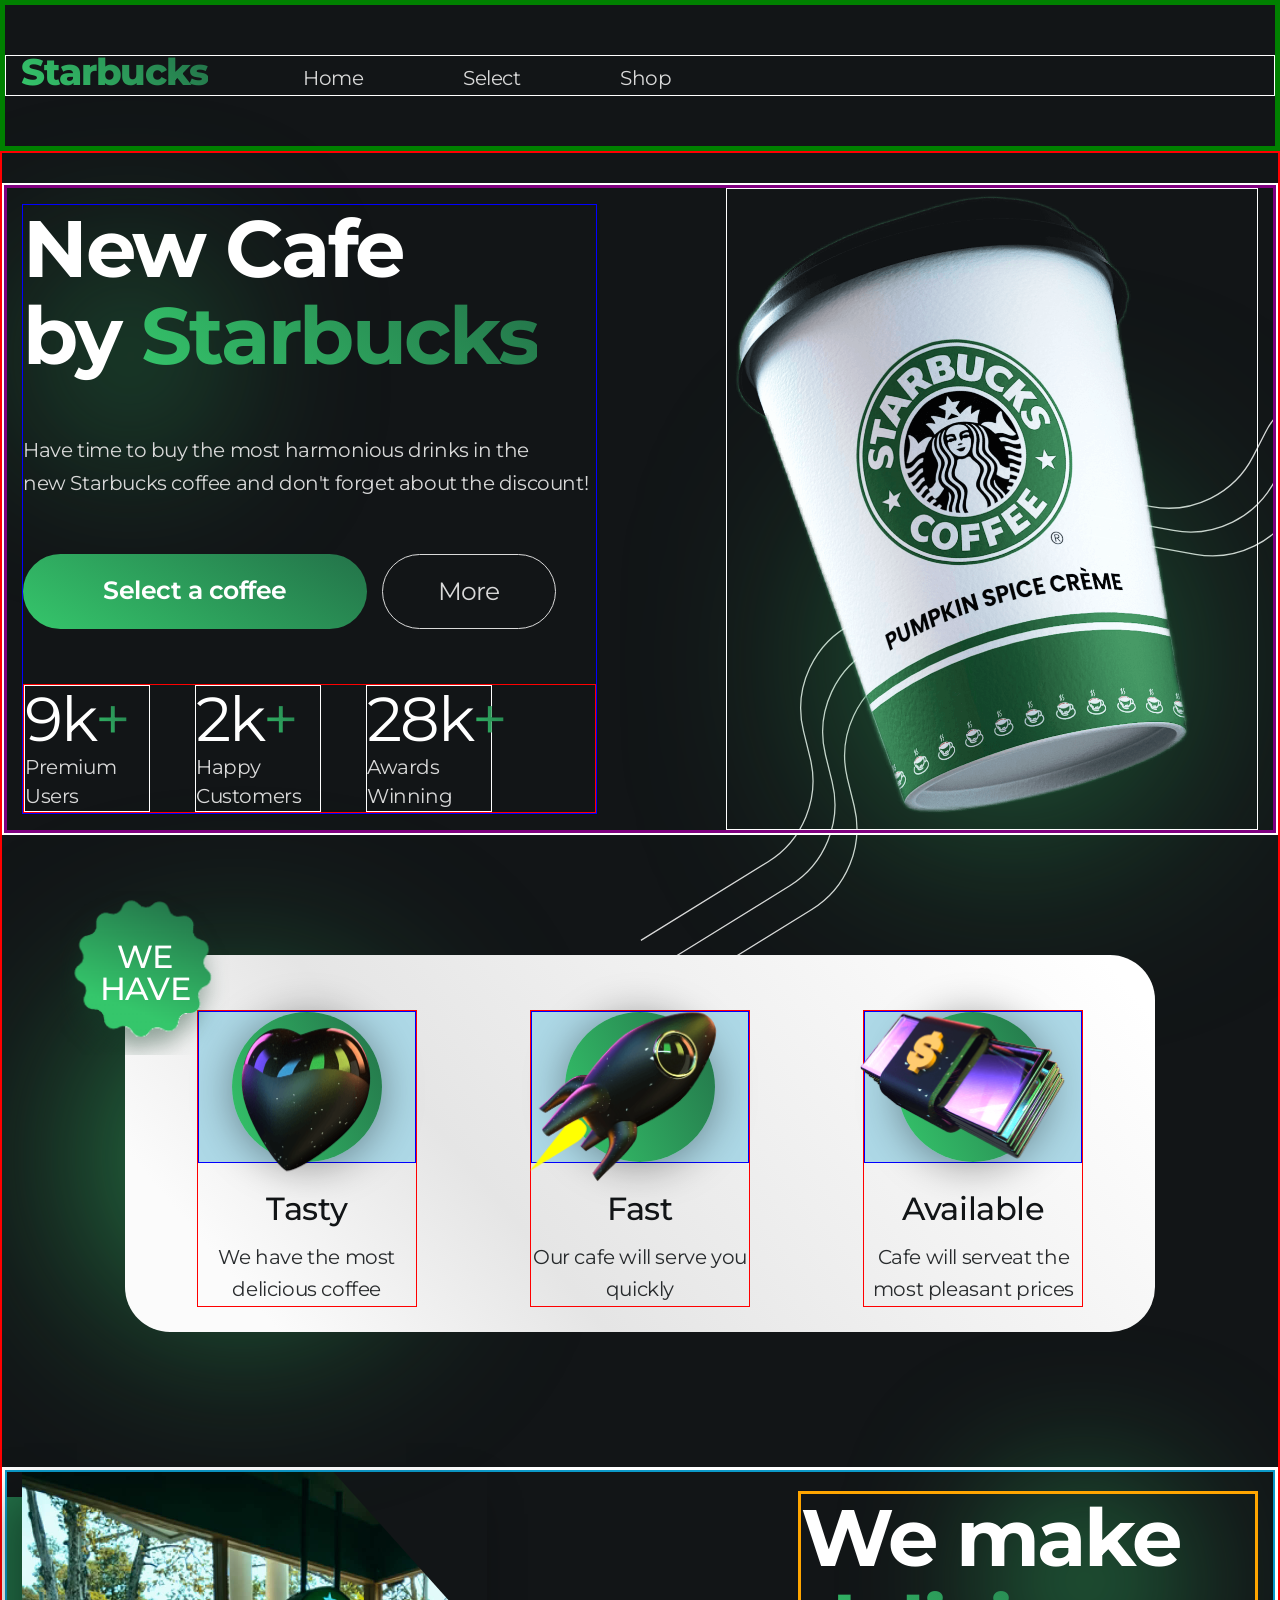
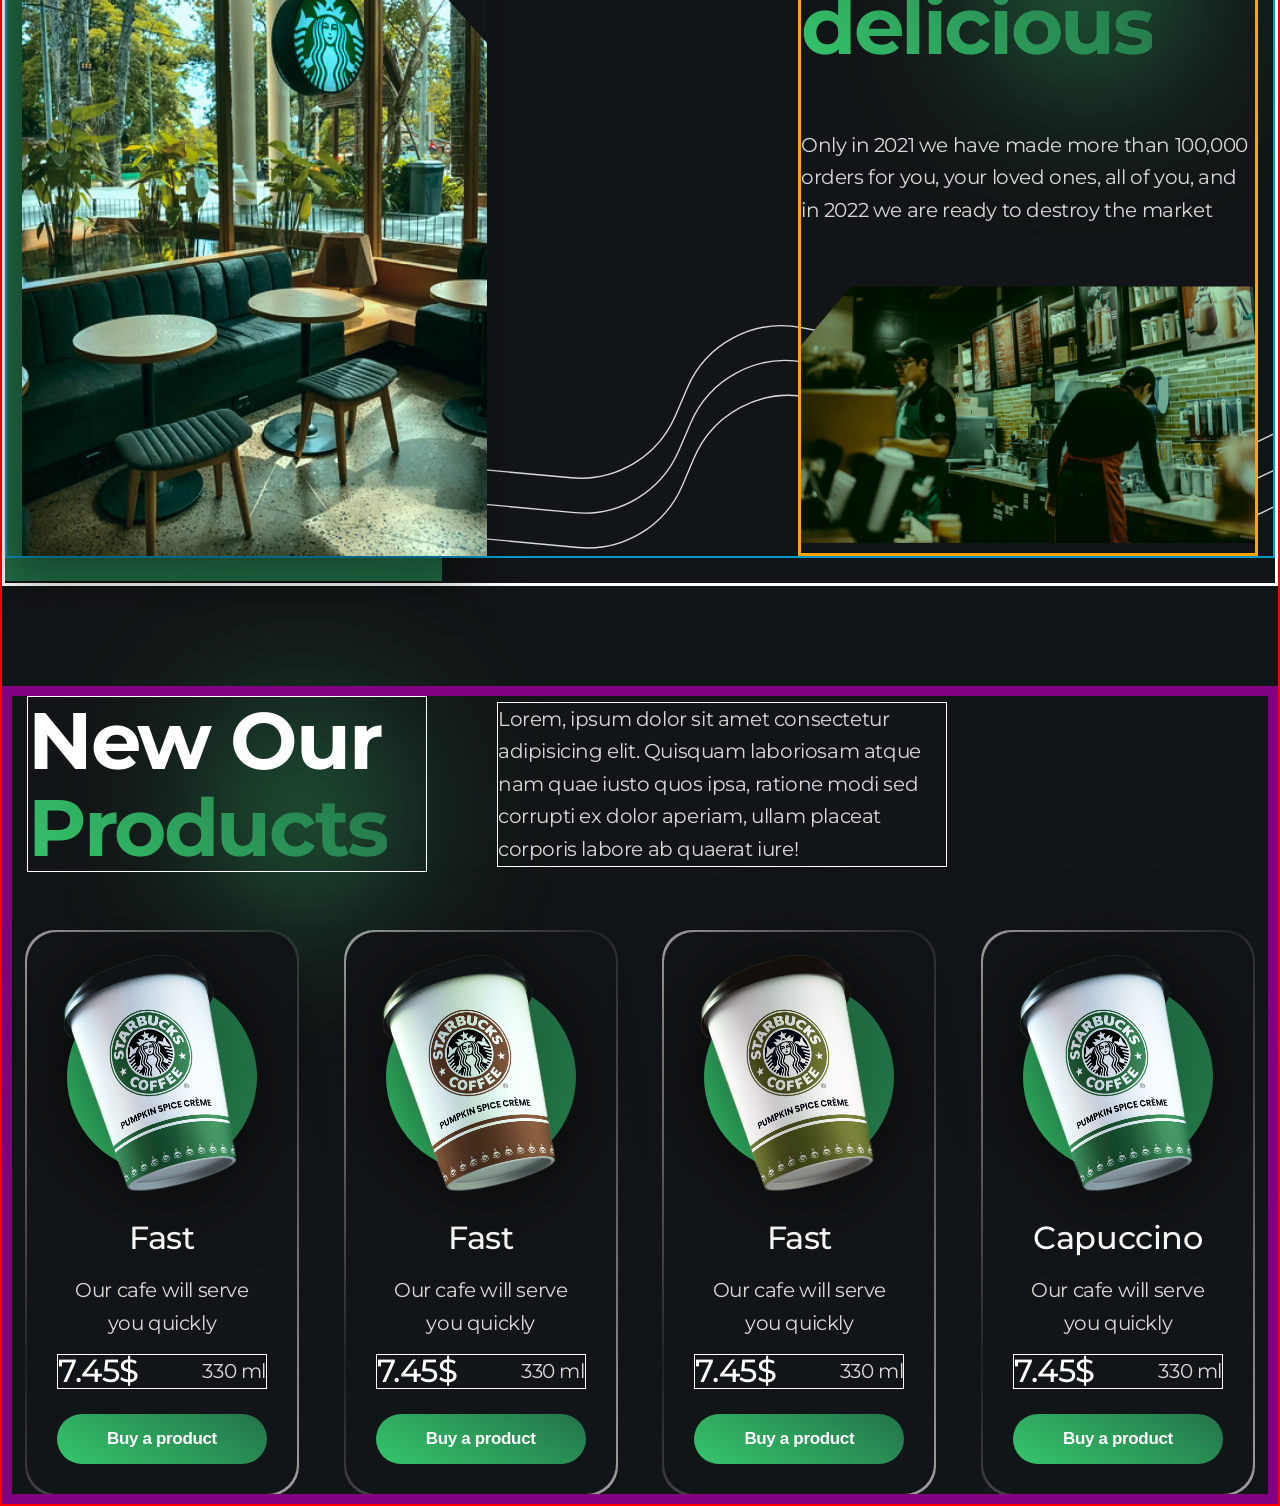
<file: index.html>
<!DOCTYPE html>
<html lang="en">

<head>
    <meta charset="UTF-8">
    <meta name="viewport" content="width=device-width, initial-scale=1.0">
    <title>Starbucks landing</title>
    <link rel="stylesheet" href="style/style.css">
</head>

<body>
    <header class="header">
        <div class="container">
            <a href="#" class="logo text-gradient header__logo">Starbucks</a>

            <nav class="header__nav">
                <a href="#" class="header__link">Home</a>
                <a href="#" class="header__link">Select</a>
                <a href="#" class="header__link">Shop</a>
            </nav>
        </div>
    </header>

    <main class="main">
        <section class="welcome">
            <div class="container">
                <div class="welcome__desc">
                    <h1 class="title welcome__title">New Cafe <br>by <span class="text-gradient">Starbucks</span></h1>
                    <p class="welcome__text">
                        Have time to buy the most harmonious drinks in the new&nbsp;Starbucks coffee and don't forget about
                        the discount!
                    </p>
                    <div class="welcome__btns-wrapper">
                        <a href="#" class="btn">Select a coffee</a>
                        <a href="#" class="link">More</a>
                    </div>
                    <div class="stats">
                        <p class="stats__item">
                            <span class="span__num">9k</span>
                            Premium
                            Users
                        </p>
                        <p class="stats__item">
                            <span class="span__num">2k</span>
                            Happy
                            Customers
                        </p>
                        <p class="stats__item">
                            <span class="span__num">28k</span>
                            Awards
                            Winning
                        </p>
                    </div>
                </div>

                <div class="welcome__img-wrapper">
                    <img src="./images/cups/green-big.png" alt="#" class="welcome__img">
                </div>
            </div>
        </section>

        <section class="benefits">
            <div class="container benefits__container">
                <!--1 item-->
                <div class="benefits__item">
                    <div class="benefits__img-wrapper">
                        <img src="./images/icons/3d/heart.png" class="benefits__icon benefits__heart">
                    </div>

                    <p class="benefits__title">Tasty</p>
                    <p class="benefits__desc">We have the most delicious coffee</p>
                </div>

                <!--2 item-->
                <div class="benefits__item">
                    <div class="benefits__img-wrapper">
                        <img src="./images/icons/3d/rocket.png" class="benefits__icon benefits__rocket">
                    </div>

                    <p class="benefits__title">Fast</p>
                    <p class="benefits__desc">Our cafe will serve you quickly</p>
                </div>

                <!--3 item-->
                <div class="benefits__item">
                    <div class="benefits__img-wrapper">
                        <img src="./images/icons/3d/money.png" class="benefits__icon benefits__money">
                    </div>

                    <p class="benefits__title">Available</p>
                    <p class="benefits__desc">Cafe will serveat the most pleasant prices</p>
                </div>
            </div>
        </section>

        <section class="history">
            <div class="container">
                <!-- IMAGE -->
                <div class="history__img-wrapper">
                    <img src="./images/room.jpg" alt="" class="history__img">
                </div>

                <!-- TEXT -->
                <div class="history__text">
                    <h2 class="title history__title">We make <span class = "text-gradient">delicious</span></h2>
                    <p class="history__desc">Only in 2021 we have made more than 100,000 orders for you, your loved ones, all of you, and in 2022 we are ready to destroy the market</p>
                    
                    <img src="./images/kitchen.jpg" alt="" class="history__pic">
                </div>
            </div>
        </section>

        <section class="products">
            <div class="container">
                <div class="products__text">
                    <h2 class="title products__title">New Our <span class = "text-gradient">Products</span></h2>    
                    <p class="products__desc">Lorem, ipsum dolor sit amet consectetur adipisicing elit. Quisquam laboriosam atque nam quae iusto quos ipsa, ratione modi sed corrupti ex dolor aperiam, ullam placeat corporis labore ab quaerat iure!</p>
                </div>

                <div class="products__cards">
                    <!--1 card-->
                    <div class="card">
                        <div class="card__img-wrapper">
                            <img src="images/cups/green-new.png" alt="" class="card__img">
                        </div>
                        
                        <p class="card__title">Fast</p>
                        <p class="card__desc">Our cafe will serve you quickly</p>
                        <div class="card__row">
                            <p class="card__price">7.45$</p>
                            <p class="card__size">330 ml</p>
                        </div>
                        <button href="#" class="btn card__btn">Buy a product</button>
                    </div>
                    <!--2 card-->
                    <div class="card">
                        <div class="card__img-wrapper">
                            <img src="images/cups/brown-new.png" alt="" class="card__img">
                        </div>
                        
                        <p class="card__title">Fast</p>
                        <p class="card__desc">Our cafe will serve you quickly</p>
                        <div class="card__row">
                            <p class="card__price">7.45$</p>
                            <p class="card__size">330 ml</p>
                        </div>
                        <button href="#" class="btn card__btn">Buy a product</button>
                    </div>
                    <!--3 card-->
                    <div class="card">
                        <div class="card__img-wrapper">
                            <img src="images/cups/yellow-new.png" alt="" class="card__img">
                        </div>
                        
                        <p class="card__title">Fast</p>
                        <p class="card__desc">Our cafe will serve you quickly</p>
                        <div class="card__row">
                            <p class="card__price">7.45$</p>
                            <p class="card__size">330 ml</p>
                        </div>
                        <button href="#" class="btn card__btn">Buy a product</button>
                    </div>
                    <!--4 card-->
                    <div class="card">
                        <div class="card__img-wrapper">
                            <img src="images/cups/green-new.png" alt="" class="card__img">
                        </div>
                        
                        <p class="card__title">Capuccino</p>
                        <p class="card__desc">Our cafe will serve you quickly</p>
                        <div class="card__row">
                            <p class="card__price">7.45$</p>
                            <p class="card__size">330 ml</p>
                        </div>
                        <button href="#" class="btn card__btn">Buy a product</button>
                    </div>
                </div>
            </div>
        </section>
    </main>
</body>

</html>
</file>
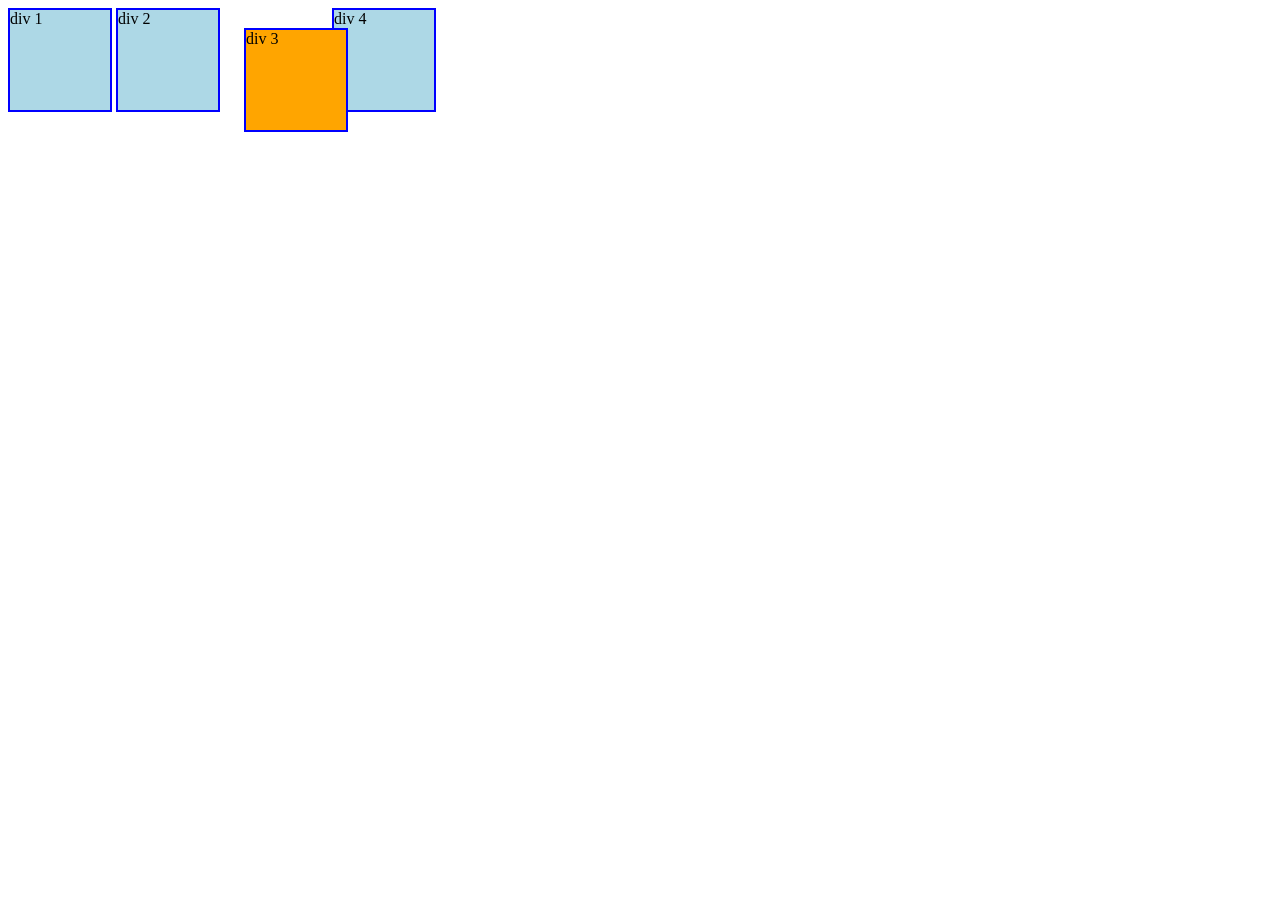
<file: position.html>
<!DOCTYPE html>
<html lang="en">
<head>
    <meta charset="UTF-8">
    <meta name="viewport" content="width=device-width, initial-scale=1.0">
    <title>Document</title>
    <style>
        div
        {
            border: 2px solid blue;
            width: 100px;
            height: 100px;
            display: inline-block;
            background-color: lightblue;
        }
        .div3
        {
            background-color: orange;
            position: relative;
            top: 20px;
            left: 20px;
        }
    </style>
</head>
<body>
    <div class = 'div1'>div 1</div>
    <div class = 'div2'>div 2</div>
    <div class = 'div3'>div 3</div>
    <div class = 'div4'>div 4</div>
</body>
</html>
</file>
<file: style/style.css>
@import url('https://fonts.googleapis.com/css2?family=Montserrat:wght@100..900&display=swap');

/*
    regular 400
    medium 500
    semibold 600
    extrabold 800 
 */
*
{
    box-sizing: border-box;
}
html
{
    overflow-x: hidden;
}
body
{
    font-family: "Montserrat", serif;
    margin: 0;
    background-color: #121517;
    color: #D9D9D9;
    font-weight: 400;
    font-size: 20px;
    line-height: 163%; /*процент считается от font-size*/
    letter-spacing: -0.02em;
}
img
{
    max-width: 100%;
}
.container
{
    max-width: 1300px;
    width: 100%;
    margin: 0 auto;
    padding: 0 15px;
}
/*******************************************************************/
/* HEADER */
.header 
{
    border: 5px solid green;
    padding: 50px 0;
}
.header .container 
{
    border: 1px solid white;
    display: flex;
    /*flex-direction: row*/
    align-items: baseline;
    /* gap: 95px; */
}
.logo 
{
    font-weight: 800;
    font-size: 37px;
    letter-spacing: -0.03em;
}
.text-gradient
{
    background: linear-gradient(223deg, #237249 0%, #35c66b 100%);
    background-clip: text;
    color: transparent;
}
a
{
    color: #D9D9D9;
    text-decoration: none;
    transition: opacity 0.2s;
}
button
{
    transition: opacity 0.2s;
    cursor: pointer;
    border: none;
    outline: none;
}
a:hover, button:hover
{
    opacity: 0.8;
}
.header__link
{
    margin-left: 95px;    
}

/*******************************************************************/
/*MAIN*/
.main
{
    border: 2px solid red;
}
.welcome 
{
    margin-top: 30px;
    border: 2px solid white;
}
.welcome .container 
{
    border: 3px solid purple;
    display: flex;
    justify-content: space-between;
    align-items: center;
}
.welcome__desc
{
    max-width: 575px;
    border: 1px solid blue;
}
h1, h2
{
    font-size: 800;
    margin: 0;
}
p
{
    margin: 0;
}
/* New Cafe by Starbucks */
.title 
{
    font-size: 80px;
    line-height: 109%;
    letter-spacing: -0.03em;
    color: #fff;
}
.welcome__title 
{
    margin-bottom: 55px;
    position: relative;
}
.welcome__title::before
{
    content: "";
    position: absolute;
    top: 80px;
    left: 40px;
    z-index: -5;
    width: 140px;
    height: 140px;
    border-radius: 100%;
    background: linear-gradient(245deg, rgba(35,114,73,0.55) 0%, rgba(53,198,107,0.73) 51.85%);
    filter: blur(90px);
}
.welcome__text 
{
    margin-bottom: 55px;
}
.welcome__btns-wrapper 
{
    display: flex;
    gap: 15px;
    margin-bottom: 55px;
}
.btn 
{
    background: linear-gradient(210deg, #237249 0%, #35c66b 100%);
    border-radius: 83px;
    padding: 20px 80px;
    font-weight: 640;
    font-size: 25px;
    letter-spacing: -0.02em;
    color: #fff;
}
.link 
{
    padding: 20px 55px;

    background: #121517;
    border: 1px solid #dadada;
    border-radius: 83px;

    font-size: 25px;
    letter-spacing: -0.03em;
    color: #d9d9d9;
}
.stats 
{
    display: flex;
    gap: 45px;
    border: 1px solid red; 
}
.stats__item 
{
    line-height: 144%;
    width: 126px;
    border: 1px solid white;
}
.span__num
{
    font-size: 62px;
    letter-spacing: -0.03em;
    color: #fff;
    line-height: 109%;
}
.span__num::after
{
    content: "+";
    background: linear-gradient(244deg, #237249 0%, #35c66b 100%);
    background-clip: text;
    color: transparent;
}
.welcome__img-wrapper 
{
    border: 1px solid white;
    padding-right: 60px;
    position: relative;
}
.welcome__img-wrapper::before
{
    content: "";
    position: absolute;
    right: -230px;
    bottom: -160px;
    z-index: -10;
    background-image: url("../images/icons/lines.svg");
    background-size: contain;
    background-position: center;
    width: 860px;
    height: 620px;
    background-repeat: no-repeat;
}
.welcome__img-wrapper::after
{
    content: "";
    position: absolute;
    bottom: 30px;
    right: 100px;
    z-index: -5;
    width: 280px;
    height: 280px;
    border-radius: 100%;
    background: linear-gradient(245deg, rgba(35,114,73,0.55) 0%, rgba(53,198,107,0.73) 51.85%);
    filter: blur(120px);
}
.welcome__img 
{
    width: 470px;
}
/**********************************************************************/
/*Контейнер: Benefits*/
.benefits 
{
    margin-top: 120px;   
}
.benefits__container 
{
    background: linear-gradient(230deg, #fff 3.94%, #e5e5e5 64.08%, #fbfbfb 88.62%);
    display: flex; 
    justify-content: space-around;
    max-width: 1030px;
    padding-top: 55px;
    padding-bottom: 25px;
    border-radius: 45px;
    position: relative;
}
.benefits__container::before
{
    content: "";
    position: absolute;
    top: 50px;
    left: -30px;
    z-index: -5;
    width: 300px;
    height: 300px;
    border-radius: 100%;
    background: linear-gradient(245deg, rgba(35,114,73,0.55) 0%, rgba(53,198,107,0.73) 51.85%);
    filter: blur(100px);
}
.benefits__container::after
{
    content: "we\Ahave";
    white-space: pre-wrap;
    position: absolute;
    top: 18px;
    left: 20px;
    z-index: 10;
    width: 170px;
    height: 170px;
    background-image: url("../images/icons/star.png");
    background-size: contain;
    background-position: center;
    background-repeat: no-repeat;

    display: flex;
    justify-content: center;
    align-items: center;

    font-weight: 500;
    font-size: 32px;
    text-transform: uppercase;
    text-align: center;
    color: #fff;

    transform: translate(-50%, -50%);
}
.benefits__item 
{
    max-width: 220px;
    text-align: center;
    border: 1px solid red;
}
.benefits__img-wrapper 
{
    border: 1px solid blue;
    background-color: lightblue;
    display: flex;
    justify-content: center;
    align-items: center;
    position: relative;
    margin-bottom: 30px;
}
.benefits__img-wrapper::before
{
    content: "";
    display: block;
    width: 150px;
    height: 150px;
    border-radius: 100%;
    background: linear-gradient(245deg, #237249 0%, #35c66b 100%);
    box-shadow: 0 4px 41px rgba(0,0,0,0.39);
}
.benefits__icon 
{
    width: 146px;
    position: absolute;
    z-index: 5;
    top: 50%;
    left: 50%;
    transform: translate(-50%, -50%);
}
.benefits__heart
{
    top: calc(50% + 10px);
    left: calc(50% + 5px);
}
.benefits__rocket
{
    width: 210px;
    top: calc(50% + 10px);
    left: calc(50% - 10px);
}
.benefits__money
{
    width: 210px;
    left: calc(50% - 10px);
}
.benefits__title 
{
    font-weight: 500;
    font-size: 32px;
    color: #121517;
    margin-bottom: 15px;
}
.benefits__desc 
{
    line-height: 163%;
    color: rgba(18, 21, 23, 0.9);
}
/*history*/
.history 
{
    border: 3px solid white;
    margin-top: 135px;
    padding-bottom: 25px; 
}
.history .container 
{
    display: flex;
    justify-content: space-between;
    align-items: flex-end;
    border: 2px solid rgb(11, 153, 201);
}
.history__img-wrapper 
{
    position: relative;
    box-shadow: -14px 26px 45px rgba(0, 0, 0, 0.39);
    display: flex;
}

.history__img-wrapper::before
{
    content: "";
    width: 100%;
    height: 100%;
    position: absolute;
    top: 25px;
    left: -45px;
    clip-path: polygon(67% 0, 100% 25%, 100% 100%, 0 100%, 0 0);
    background: #237249;
    z-index: -10;
}
.history__img 
{
    width: 465px;
    clip-path: polygon(67% 0, 100% 25%, 100% 100%, 0 100%, 0 0);
}
.history__text 
{
    max-width: 460px;
    border: 3px solid orange;
    position: relative;
}
.history__text::before
{
    content: "";
    position: absolute;
    right: -145px;
    bottom: -290px;
    z-index: -10;
    transform: rotate(37deg);

    background-image: url("../images/icons/lines.svg");
    background-size: contain;
    background-position: center;
    background-repeat: no-repeat;
    
    width: 920px;
    height: 670px;
}
.history__title 
{
    margin-bottom: 60px;
    position: relative;
}
.history__title::before
{
    content: "";
    position: absolute;
    top: 0px;
    right: 80px;
    z-index: -5;
    width: 170px;
    height: 170px;
    border-radius: 100%;
    background: linear-gradient(245deg, rgba(35,114,73,0.55) 0%, rgba(53,198,107,0.73) 51.85%);
    filter: blur(80px);
}
.history__desc 
{
    margin-bottom: 60px; 
}
.history__pic 
{
    clip-path: polygon(100% 0, 100% 100%, 0 100%, 0 23%, 11% 0);
}
/*section products*/
.products 
{
    border: 10px solid purple;
    margin-top: 100px;
}
.products .container 
{

}
.products__text 
{
    display: flex;   
    align-items: center;
    gap: 70px;
    margin-bottom: 60px;
}

.products__title 
{
    width: 400px;
    border: 1px solid white;
    position: relative;
}

.products__title::before
{
    content: "";
    position: absolute;
    top: 30px;
    left: 200px;
    z-index: -5;
    width: 160px;
    height: 160px;
    border-radius: 100%;
    background: linear-gradient(245deg, rgba(35,114,73,0.55) 0%, rgba(53,198,107,0.73) 51.85%);
    filter: blur(80px);
}

.products__desc 
{
    width: 450px;
    border: 1px solid white;
}
.products__cards 
{
    display: flex;
    gap: 30px;
    justify-content: space-between;
}
.card 
{
    position: relative;
    text-align: center;
    /* border: 1px solid white; */
    width: 270px;
    padding: 30px;
    padding-top: 50px;
    background-color: #121517;
    border-radius: 30px;
    cursor: pointer;
}
.card:hover
{
    background-color: #1f1f1f;
}
.card::before
{
    position: absolute;
    content: "";
    inset: -2px;
    background: rgba(218, 218, 218);
    background: linear-gradient(120deg, rgba(218, 218, 218, 0.7) 0%, rgba(218, 218, 218, 0.07) 42%, rgba(218, 218, 218, 0.7) 100%);
    z-index: -5;
    border-radius: 30px;
    transition: box-shadow 0.3s;
}
.card:hover::before
{
    background: rgb(35,114,73);
    background: linear-gradient(260deg, rgba(35,114,73,1) 0%, rgba(53,198,107,1) 100%);
    box-shadow: 0 0 50px 5px rgb(35,114,73);
}
.card:hover .card__img
{
    transform: translateY(-8px);
}
.card__img-wrapper 
{
    position: relative;
    margin-bottom: 30px;
}
.card__img-wrapper::before /*GREEN CIRCLE*/
{
    content: "";
    display: inline-block;
    width: 190px;
    height: 190px;
    border-radius: 100%;
    background: linear-gradient(245deg, #237249 0%, #35c66b 100%);
    box-shadow: 0 4px 41px rgba(0,0,0,0.39);
}
.card__img 
{
    position: absolute;
    top: -30px;
    left: 3px;
    width: 180px;
    filter: drop-shadow(0 4px 46px rgba(0,0,0,0.48));
    transition: transform 0.3s;
}
.card__title 
{
    font-weight: 500;
    font-size: 32px;
    line-height: 163%;
    color: #fff;
    margin-bottom: 10px;
}
.card__desc 
{
    margin-bottom: 15px;
}
.card__row
{
    display: flex;
    justify-content: space-between;
    align-items: flex-end;
    margin-bottom: 25px;
    border: 1px solid white;
}
.card__price 
{
    font-weight: 500;
    font-size: 32px;
    color: #fff;
}
.card__size 
{
    /*стоит посередине???*/
}
.card__btn 
{
    font-size: 17px;
    padding: 15px 0;
    width: 100%;
    cursor: pointer;
    border: none;
    outline: none;
}
</file>
